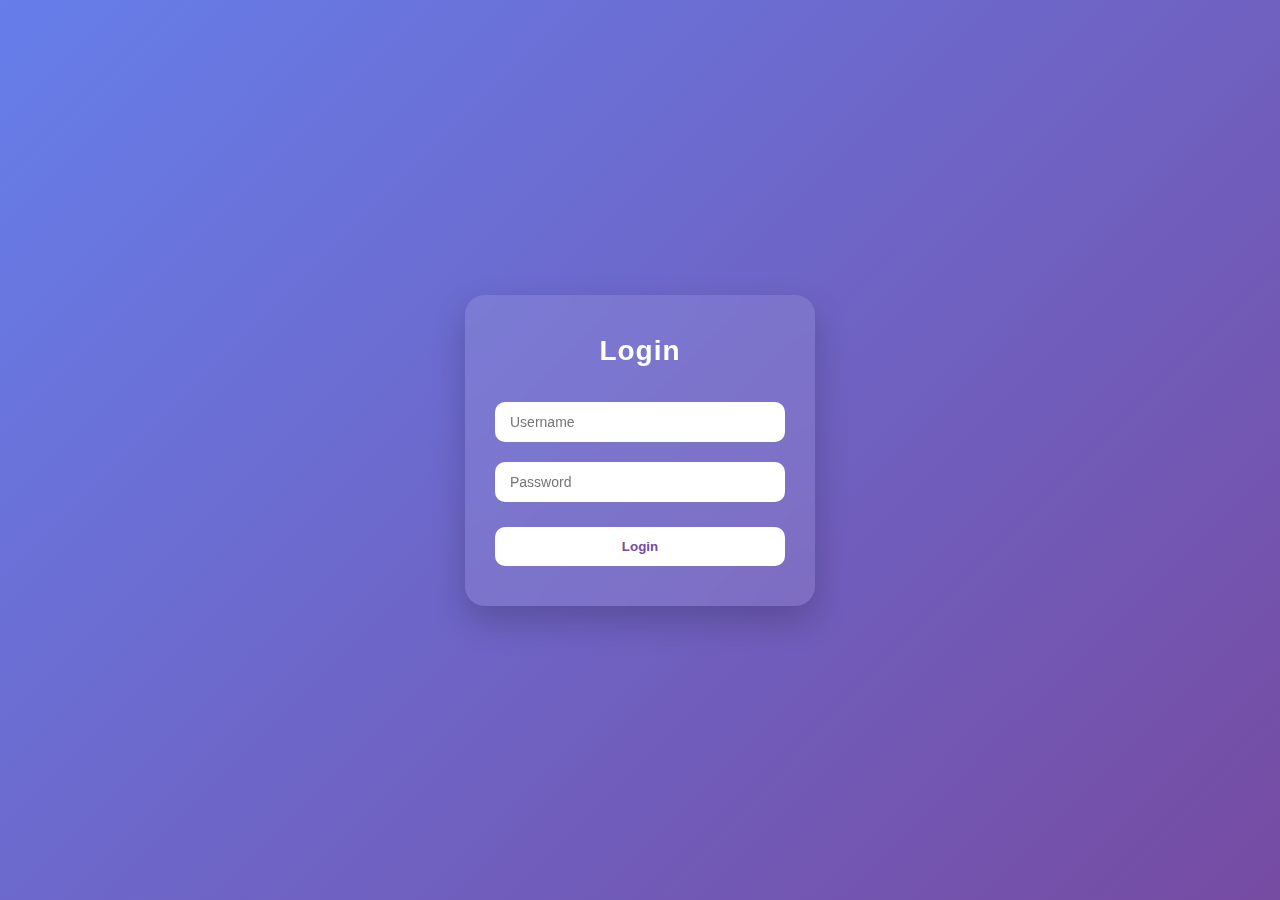
<file: fetch/index.html>
<!DOCTYPE html>
<html lang="en">
<head>
  <meta charset="UTF-8">
  <title>Login</title>
  <link rel="stylesheet" href="./css/style.css">
</head>
<body>

  <div class="container">
    <h2>Login</h2>

    <input type="text" id="username" placeholder="Username">
    <input type="password" id="password" placeholder="Password">

    <button onclick="login()">Login</button>

    <pre id="output"></pre>
  </div>
  <script src="./js/fetch.js"></script>
</body>
</html>
</file>
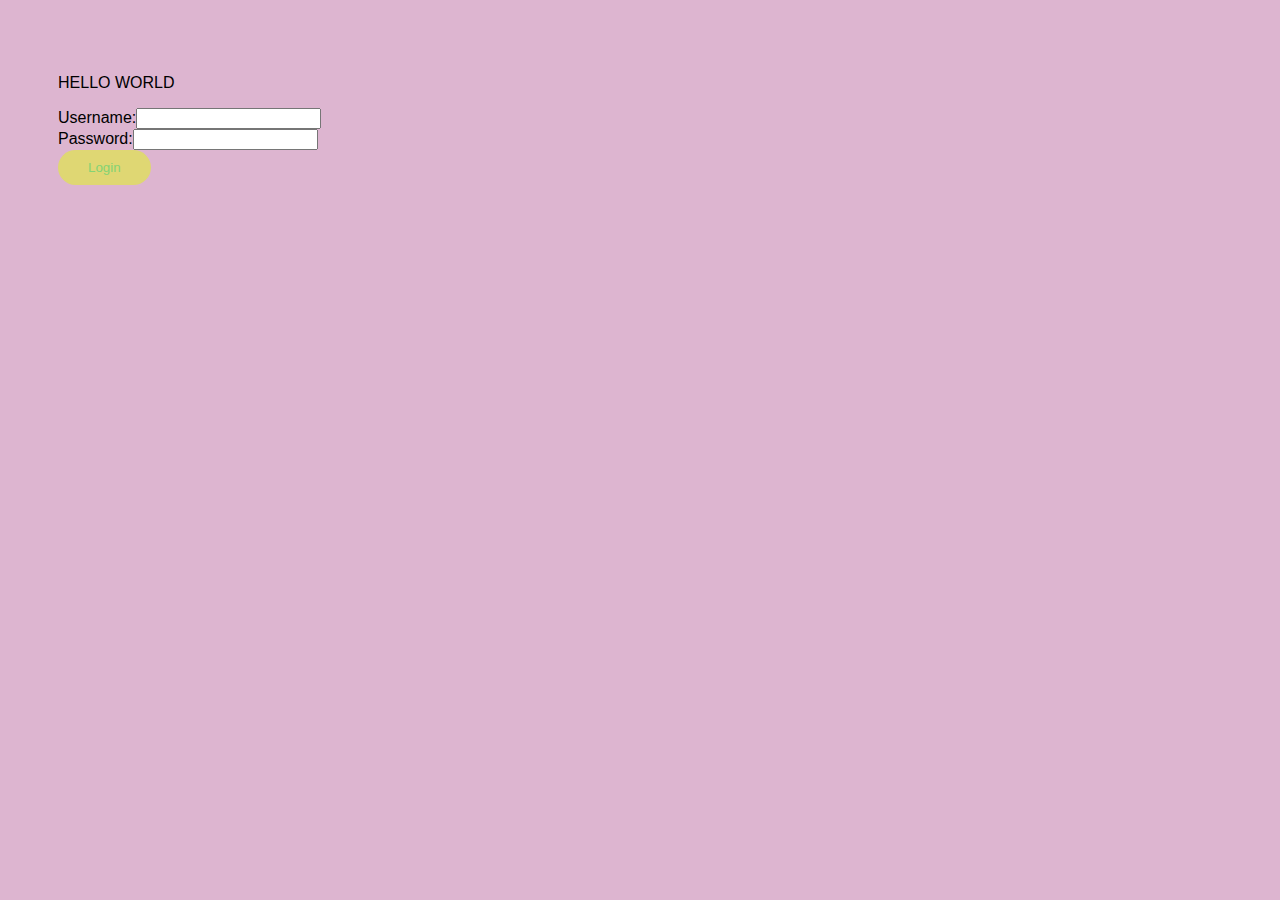
<file: first-activity/index.html>
<!DOCTYPE html>
<html lang="en">
<head>
    <meta charset="UTF-8">
    <meta name="viewport" content="width=device-width, initial-scale=1.0">
    <title>Document</title>

    <style>
        body {
            background: rgb(221, 181, 208);
            font-family: Arial;
            padding: 50px;

        }

        button {
            padding: 10px 30px;
            background: #dfd773;
            color: rgb(132, 211, 116);
            border: none;
            border-radius: 200px; /* <-- pill shape */
            cursor: pointer;

        }

        button:hover {
            background: #d87171;
        }
    </style>
</head>
<body>
    <p>HELLO WORLD</p>
    Username:<input type="text"name="username"><br>
    Password:<input type="text"name="password"><br>

    <button type="submit">Login</button>
</body>
</html>
</file>
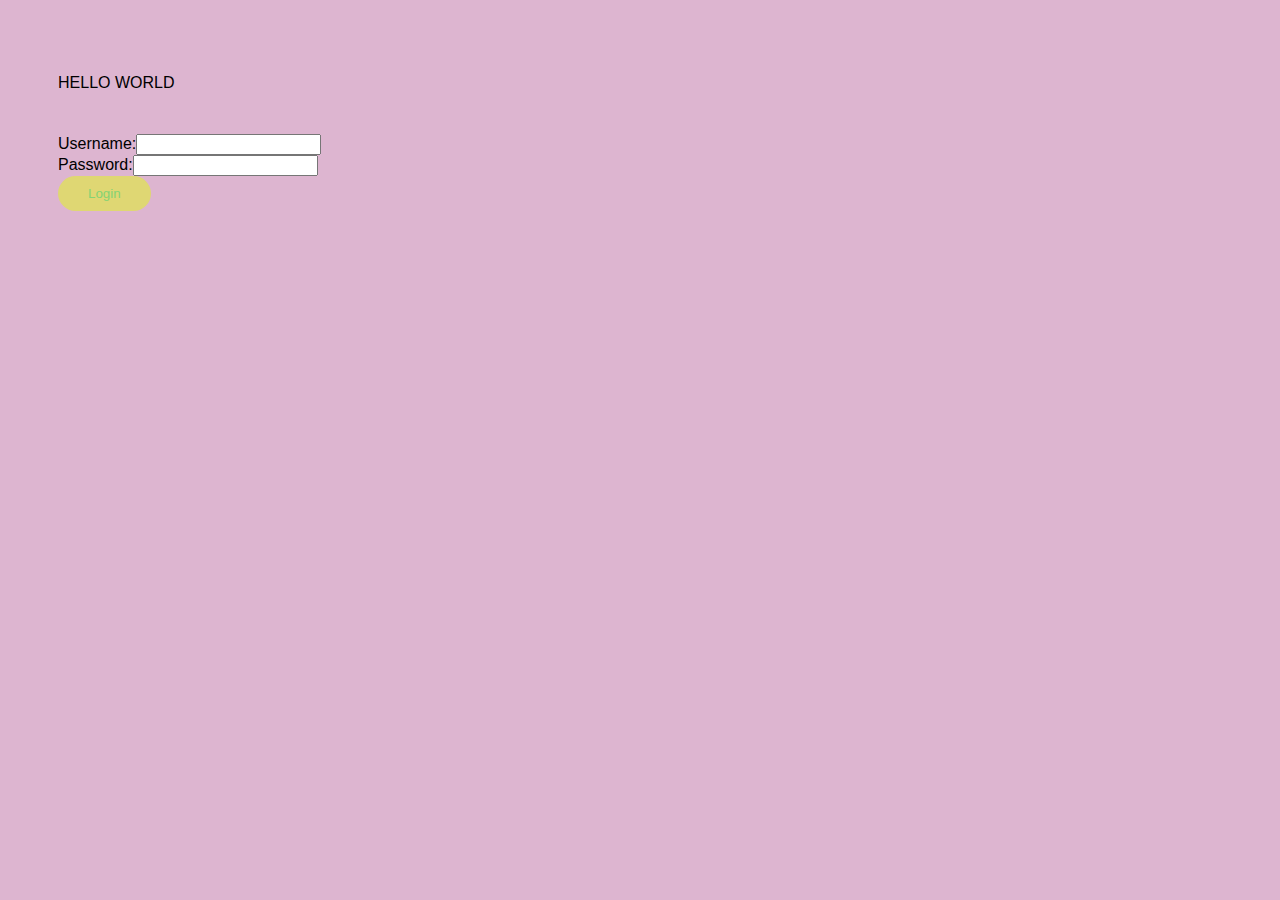
<file: first-js/index.html>
<!DOCTYPE html>
<html lang="en">
<head>
    <meta charset="UTF-8">
    <meta name="viewport" content="width=device-width, initial-scale=1.0">
    <title>Document</title>
    <link rel="stylesheet" href="./css/style.css">
    <script src="./js/login.js"></script>
</head>

<body>
    <p>HELLO WORLD</p>
    <p class="error" id="error"></p>
    Username:<input type="text"id="username"><br>
    Password:<input type="password"id="password"><br>
    
    <button type="button" onclick="login()">Login</button>
</div>

</body>
</html>
</file>
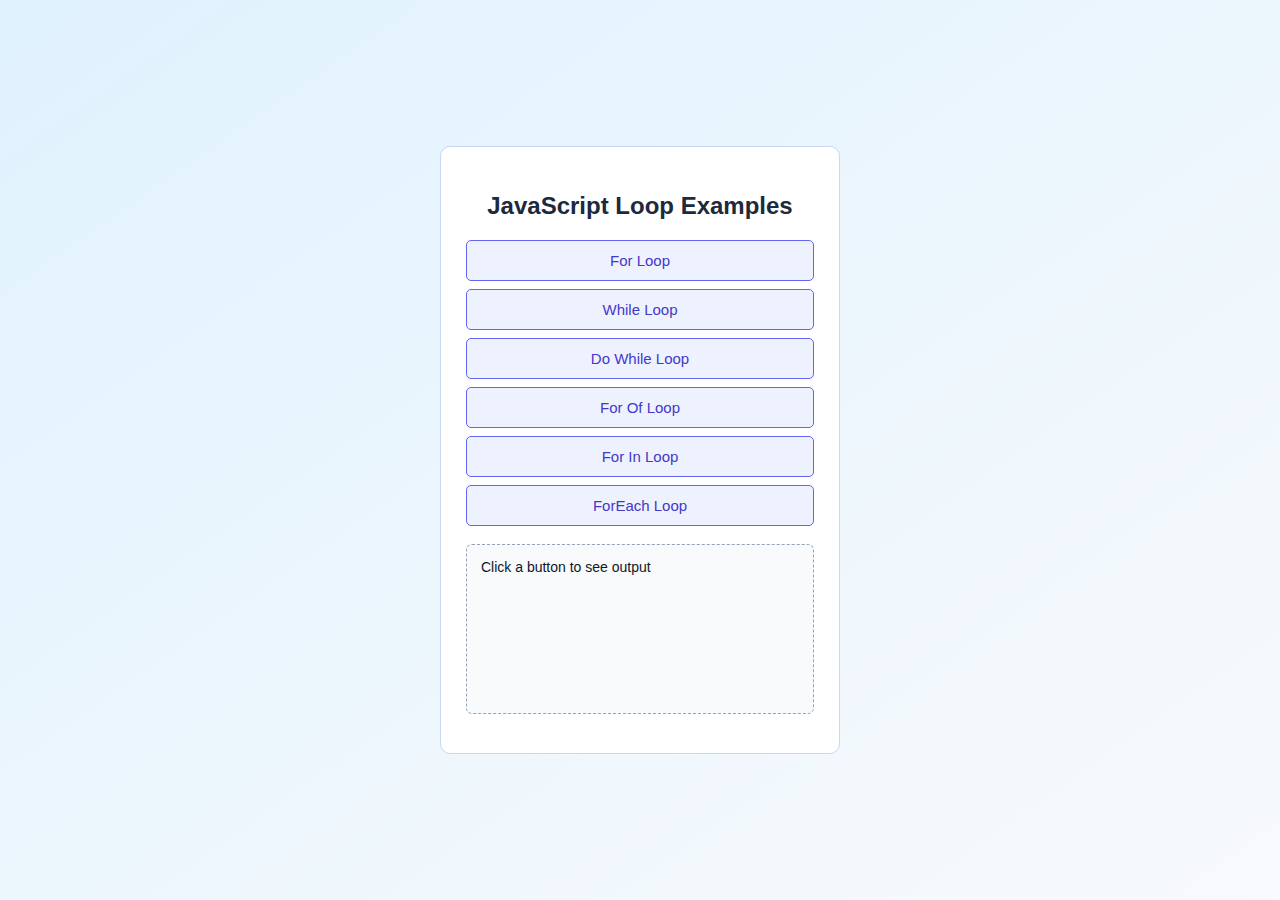
<file: loops/index.html>
<!DOCTYPE html>
<html lang="en">
<head>
  <meta charset="UTF-8">
  <title>JavaScript Loop Demo</title>
  <link rel="stylesheet" href="./css/style.css">
</head>
<body>

  <div class="container">
    <h2>JavaScript Loop Examples</h2>

    <div class="buttons">
      <button onclick="forLoop()">For Loop</button>
      <button onclick="whileLoop()">While Loop</button>
      <button onclick="doWhileLoop()">Do While Loop</button>
      <button onclick="forOfLoop()">For Of Loop</button>
      <button onclick="forInLoop()">For In Loop</button>
      <button onclick="forEachLoop()">ForEach Loop</button>
    </div>

    <!-- IMPORTANT: this ID MUST be "output" -->
    <pre id="output">Click a button to see output</pre>
  </div>

  <!-- IMPORTANT: script goes at the BOTTOM -->
  <script src="./js/script.js"></script>
</body>
</html>
</file>
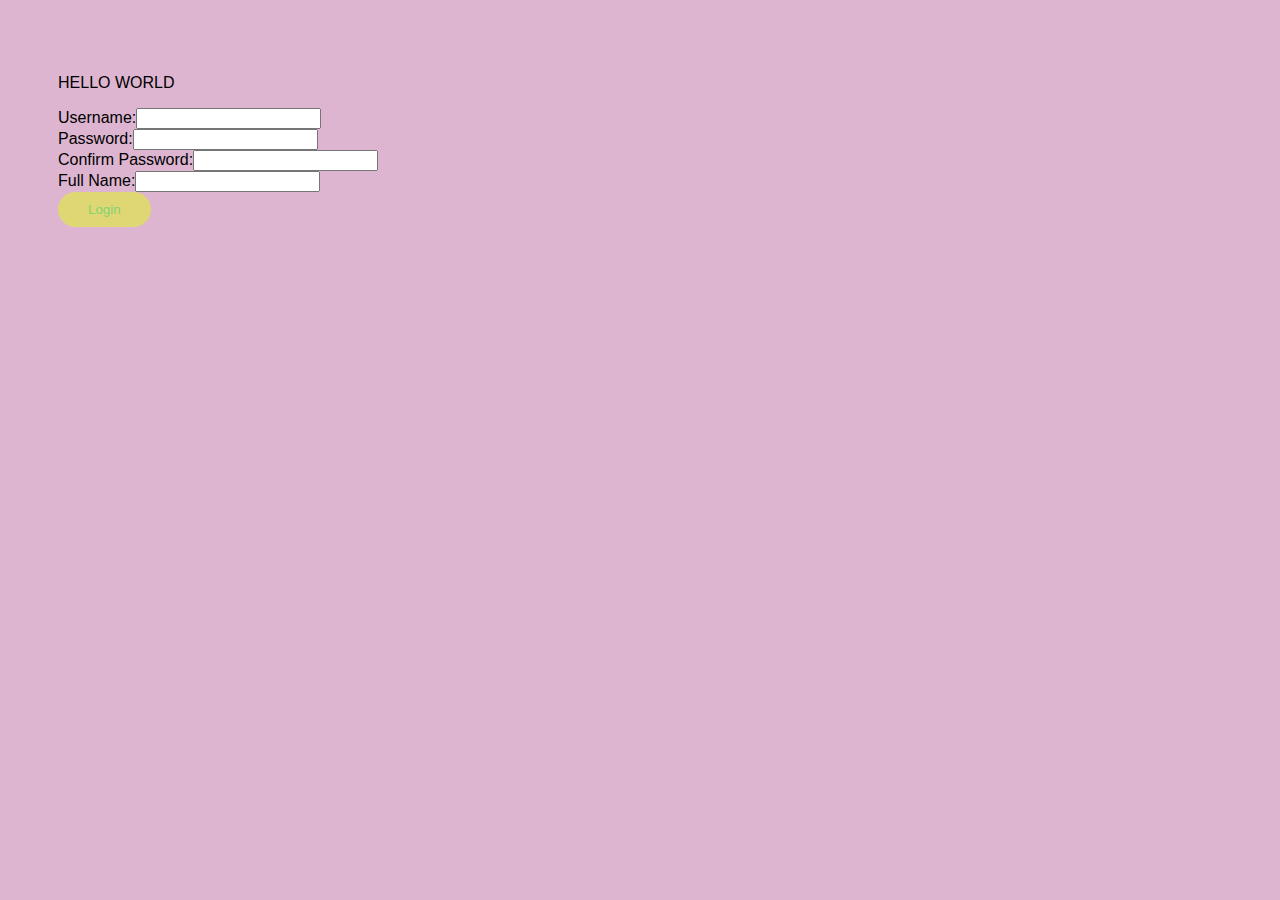
<file: Dela Cruz-Emi-Activities/fist-js/index.html>
<!DOCTYPE html>
<html lang="en">
<head>
    <meta charset="UTF-8">
    <meta name="viewport" content="width=device-width, initial-scale=1.0">
    <title>Document</title>
    <link rel="stylesheet" href="./css/style.css">
    <script src="./js/login.js"></script>
</head>

<body>
    <p>HELLO WORLD</p>
    Username:<input type="text"id="username"><br>
    Password:<input type="password"id="password"><br>
    Confirm Password:<input type="password"id="confirm password"><br>
    Full Name:<input type="text"id="full name"><br>

    <button type="button" onclick="login()">Login</button>
</div>

</body>
</html>
</file>
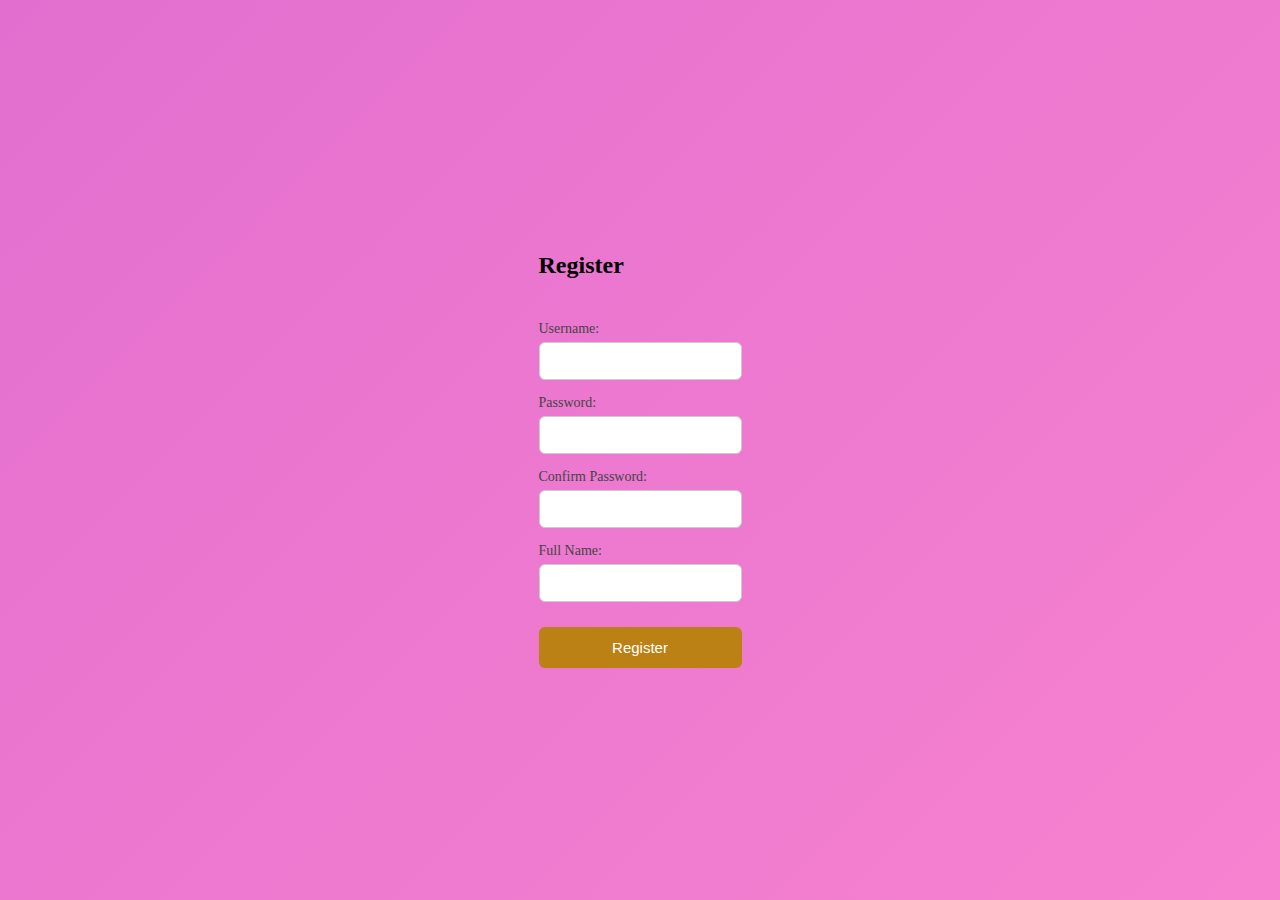
<file: first-js/register.html>
<!DOCTYPE html>
<html lang="en">
<head>
<meta charset="UTF-8">
<title>Register</title>
<link rel="stylesheet" href="./css/stylereg.css">
<script src="./js/register.js"></script>
</head>

<body>

<div class="login-container">
    <h2>Register</h2>
    <form method="POST" action="">
        <div class="form-group">
            <p class="error" id="error"></p>
            <label>Username: </label>
            <input type="text" id="username">
        </div>

        <div class="form-group">
            <label>Password: </label>
            <input type="password" id="password">
        </div>

        <div class="form-group">
            <label>Confirm Password: </label>
            <input type="password" id="confirmPassword">
        </div>

        <div class="form-group">
            <label>Full Name: </label>
            <input type="fullname" id="fullname">
        </div>

        <button class="register-btn" type="button" onclick="register()">Register</button>

    </form>
</div>

</body>
</html>
</file>
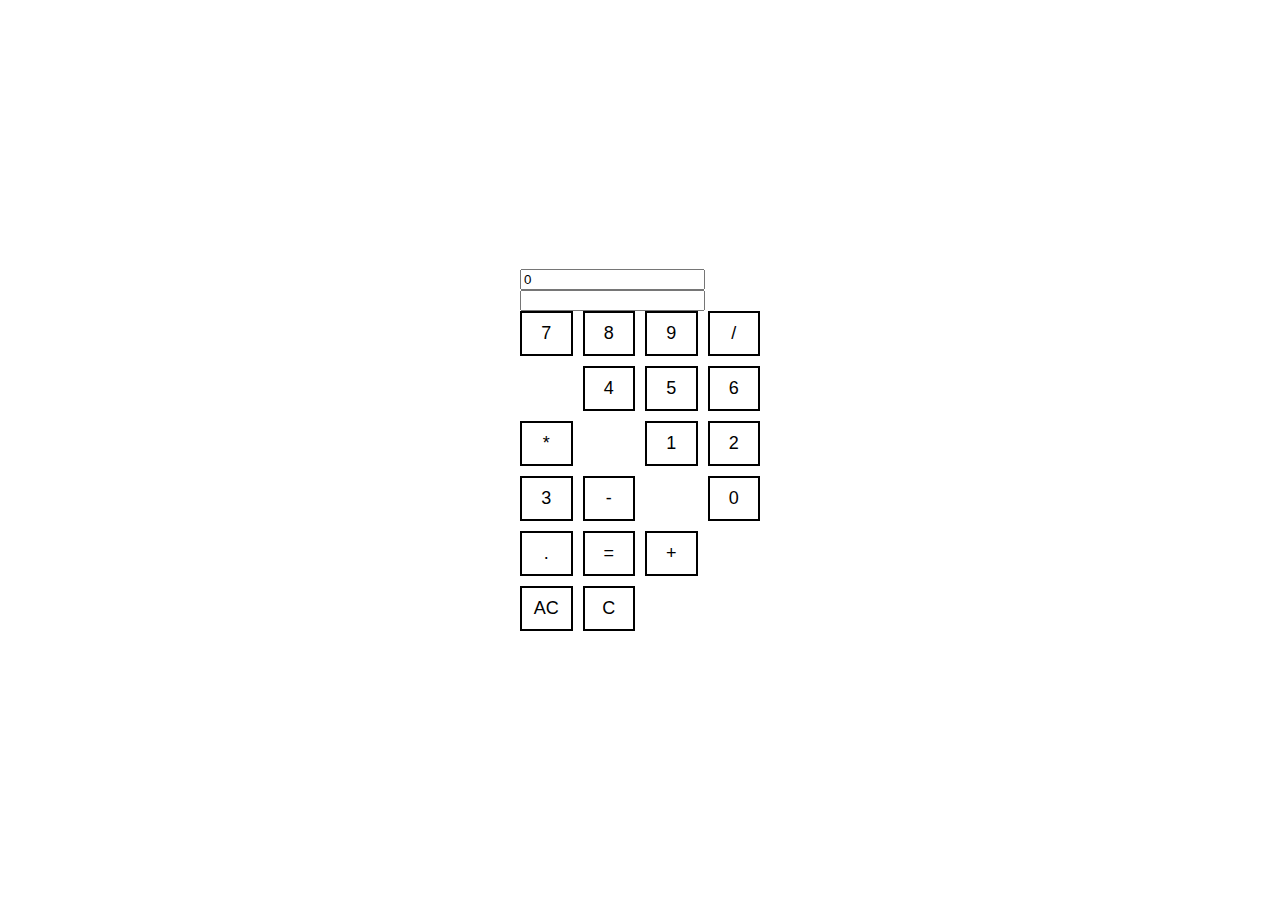
<file: functions/calculator.html>
<!DOCTYPE html>
<html lang="en">
<head>
    <meta charset="UTF-8">
    <title>Violet Calculator</title>
    <link rel="stylesheet" href="./css/calcu.css">

</head>

<body>

<div class="calculator">

    <div class="display">
        <input type="text" id="valueBox" value="0" readonly>
        <input type="text" id="operatorBox" value="" readonly>
    </div>

    <div class="buttons">
        <button class="btn" onclick="appendNumber('7')">7</button>
        <button class="btn" onclick="appendNumber('8')">8</button>
        <button class="btn" onclick="appendNumber('9')">9</button>
        <button class="btn" onclick="setOperator('/')">/</button><br>

        <button class="btn" onclick="appendNumber('4')">4</button>
        <button class="btn" onclick="appendNumber('5')">5</button>
        <button class="btn" onclick="appendNumber('6')">6</button>
        <button class="btn" onclick="setOperator('*')">*</button><br>

        <button class="btn" onclick="appendNumber('1')">1</button>
        <button class="btn" onclick="appendNumber('2')">2</button>
        <button class="btn" onclick="appendNumber('3')">3</button>
        <button class="btn" onclick="setOperator('-')">-</button><br>

        <button class="btn" onclick="appendNumber('0')">0</button>
        <button class="btn" onclick="appendNumber('.')">.</button>
        <button class="btn" onclick="calculate()">=</button>
        <button class="btn" onclick="setOperator('+')">+</button><br>

        <button class="button" onclick="clearAll()">AC</button>
        <button class="button" onclick="backspace()">C</button>
    </div>

</div>
<script src="./js/calcu.js"></script>

</body>
</html>
</file>
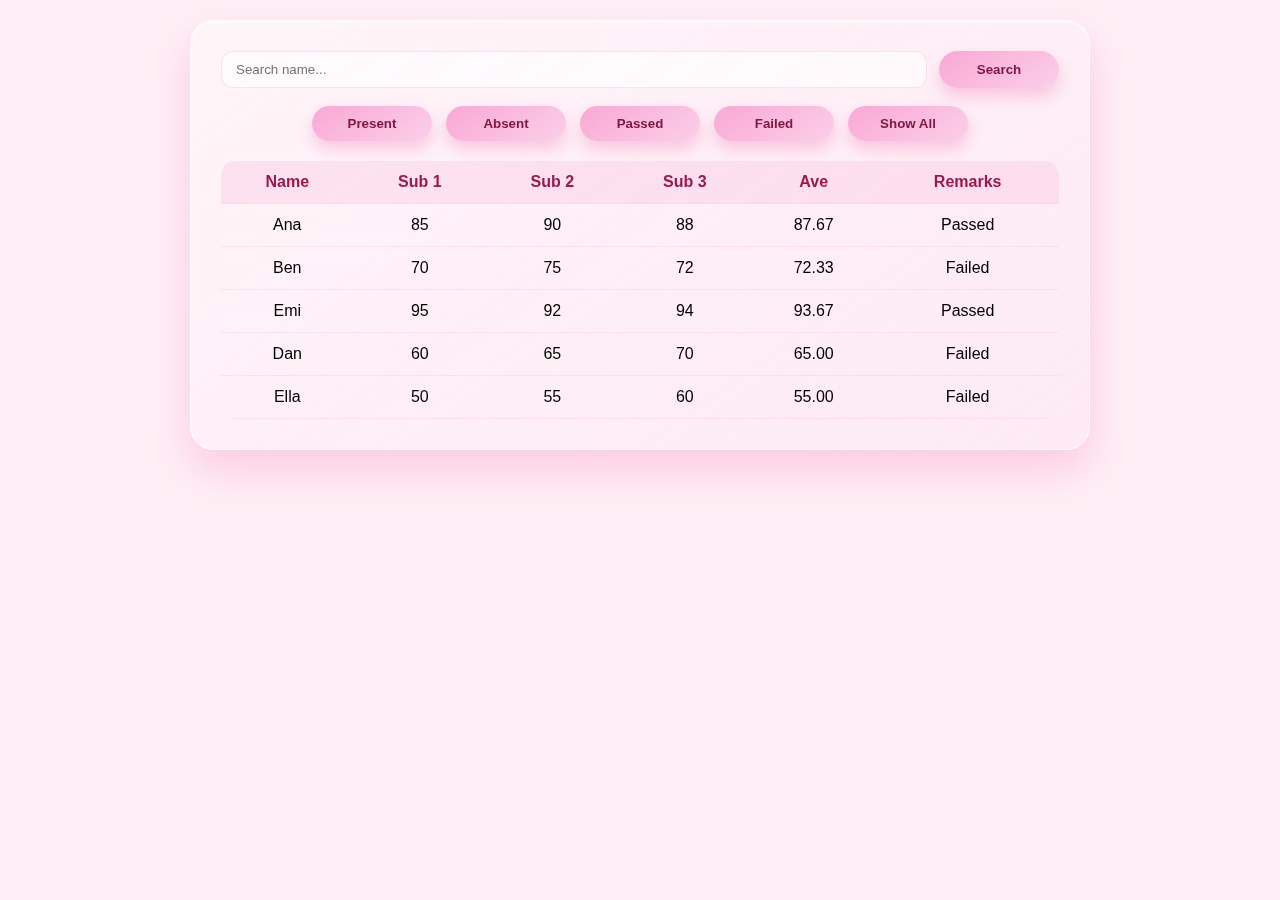
<file: loops/student_info.html>
<!DOCTYPE html>
<html lang="en">
<head>
  <meta charset="UTF-8">
  <title>Student Record</title>
  <link rel="stylesheet" href="./css/stu.css">
</head>
<body>

  <div class="container">
    <div class="top-bar">
      <input type="text" id="searchInput" placeholder="Search name...">
      <button onclick="searchStudent()">Search</button>
    </div>

    <div class="filters">
      <button onclick="filterStudents('present')">Present</button>
      <button onclick="filterStudents('absent')">Absent</button>
      <button onclick="filterStudents('passed')">Passed</button>
      <button onclick="filterStudents('failed')">Failed</button>
      <button onclick="showAllStudents()">Show All</button>
    </div>

    <table>
      <thead>
        <tr>
          <th>Name</th>
          <th>Sub 1</th>
          <th>Sub 2</th>
          <th>Sub 3</th>
          <th>Ave</th>
          <th>Remarks</th>
        </tr>
      </thead>
      <tbody id="tableBody">
        <!-- data here -->
      </tbody>
    </table>
  </div>

  <script src="./js/stu.js"></script>
</body>
</html>
</file>
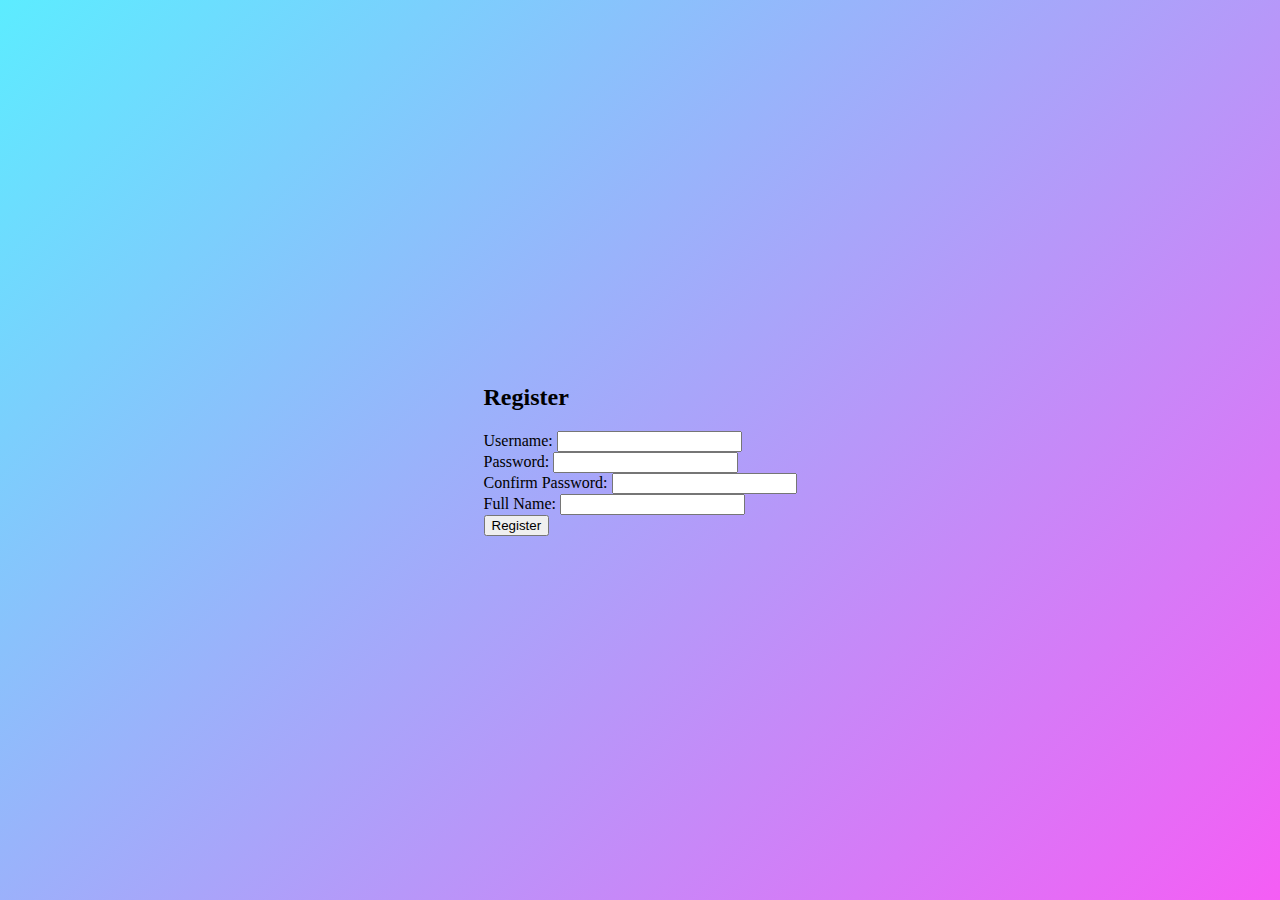
<file: Dela Cruz-Emi-Activities/fist-js/register.html>
<!DOCTYPE html>
<html lang="en">
<head>
<meta charset="UTF-8">
<title>Register</title>
<link rel="stylesheet" href="./css/stylereg.css">
<script src="./js/register.js"></script>
</head>

<body>

<div class="login-container">
    <h2>Register</h2>
    <form method="POST" action="">
        <div class="form-group">
            <label>Username: </label>
            <input type="text" id="username">
        </div>

        <div class="form-group">
            <label>Password: </label>
            <input type="password" id="password">
        </div>

        <div class="form-group">
            <label>Confirm Password: </label>
            <input type="password" id="confirmPassword">
        </div>

        <div class="form-group">
            <label>Full Name: </label>
            <input type="fullname" id="fullname">
        </div>

        <button class="register-btn" type="button" onclick="register()">Register</button>

    </form>
</div>

</body>
</html>
</file>
<file: first-js/css/style.css>
body {
            background: rgb(221, 181, 208);
            font-family: Arial;
            padding: 50px;

        }

        button {
            padding: 10px 30px;
            background: #dfd773;
            color: rgb(132, 211, 116);
            border: none;
            border-radius: 200px; /* <-- pill shape */
            cursor: pointer;

        }

        button:hover {
            background: #d87171;
        }

        .error {
            color:#f191e1;
            padding: 5px;
            border: 2px rgba(138, 9, 73, 0.295);
            background-color:#ec53be;
            border-radius: 5px;
            visibility: hidden;
        }
</file>
<file: loops/css/style.css>
* {
  box-sizing: border-box;
  font-family: "Verdana", sans-serif;
}

body {
  min-height: 100vh;
  margin: 0;
  background: linear-gradient(to bottom right, #e0f2fe, #f8fafc);
  display: flex;
  justify-content: center;
  align-items: center;
}

.container {
  width: 400px;
  background: #ffffff;
  border-radius: 10px;
  padding: 25px;
  border: 1px solid #cbd5f5;
}

h2 {
  text-align: center;
  margin-bottom: 20px;
  color: #1e293b;
}

.buttons {
  display: flex;
  flex-direction: column;
  gap: 8px;
}

button {
  padding: 11px;
  border-radius: 5px;
  border: 1px solid #6366f1;
  background: #eef2ff;
  color: #4338ca;
  font-size: 15px;
  cursor: pointer;
  transition: all 0.2s ease;
}

button:hover {
  background: #6366f1;
  color: #ffffff;
}

#output {
  margin-top: 18px;
  background: #f8fafc;
  border: 1px dashed #94a3b8;
  border-radius: 6px;
  padding: 14px;
  height: 170px;
  overflow-y: auto;
  color: #0f172a;
  font-size: 14px;
  white-space: pre-wrap;
}
</file>
<file: Dela Cruz-Emi-Activities/fist-js/css/style.css>
body {
            background: rgb(221, 181, 208);
            font-family: Arial;
            padding: 50px;

        }

        button {
            padding: 10px 30px;
            background: #dfd773;
            color: rgb(132, 211, 116);
            border: none;
            border-radius: 200px; /* <-- pill shape */
            cursor: pointer;

        }

        button:hover {
            background: #d87171;
        }
</file>
<file: first-js/css/stylereg.css>
<!DOCTYPE html>
<html lang="en">
<head>
<meta charset="UTF-8">
<title>Login</title>
<style>
    * {
        box-sizing: border-box;
        font-family: "Poppins", Arial, sans-serif;
    }

    body {
        margin: 0;
        height: 100vh;
        background: linear-gradient(135deg, #e26fcf, #f782d0);
        display: flex;
        justify-content: center;
        align-items: center;
    }

    .register-container {
        background: #fff;
        padding: 30px 35px;
        width: 350px;
        border-radius: 12px;
        box-shadow: 0 10px 25px rgba(0,0,0,0.15);
    }

    .register-container h2 {
        text-align: center;
        margin-bottom: 20px;
        color: #333;
    }

    .form-group {
        display: flex;
        flex-direction: column;
        margin-bottom: 15px;
    }

    label {
        font-size: 14px;
        margin-bottom: 5px;
        color: #444;
    }

    input {
        padding: 10px;
        border-radius: 6px;
        border: 1px solid #ccc;
        font-size: 14px;
    }

    input:focus {
        outline: none;
        border-color: #0c9e8b;
    }

    .error {
        text-align: center;
        font-size: 13px;
        color: red;
        margin-bottom: 10px;
    }

    button {
        width: 100%;
        padding: 12px;
        border: none;
        border-radius: 6px;
        background: #bb8114;
        color: #fff;
        font-size: 15px;
        cursor: pointer;
        margin-top: 10px;
    }

    button:hover {
        background: #eb62d8;
    }
</style>
</head>
<body>

<div class="login-box">
    <h2>Login</h2>

    <div class="input-group">
        <label>Username</label>
        <input type="text" placeholder="Enter username">
    </div>

    <div class="input-group">
        <label>Password</label>
        <input type="password" placeholder="Enter password">
    </div>

    <button class="login-btn">Login</button>

    <div class="footer-text">
        Don’t have an account? <a href="#">Register</a>
    </div>
</div>

</body>
</html>
</file>
<file: functions/css/calcu.css>
* {
            box-sizing: border-box;
            font-family: Arial, sans-serif;
        }

        body {
            height: 100vh;
            margin: 0;
            display: flex;
            justify-content: center;
            align-items: center;
            background: transparent;
        }

        .calculator {
            width: 260px;
            padding: 10px;
        }

        #display {
            width: 100%;
            height: 45px;
            margin-bottom: 15px;
            text-align: right;
            font-size: 20px;
            padding: 5px 10px;
            border: 2px solid #000;
            background: transparent;
        }

        .buttons {
            display: grid;
            grid-template-columns: repeat(4, 1fr);
            gap: 10px;
        }

        button {
            height: 45px;
            font-size: 18px;
            border: 2px solid #000;
            background: transparent;
            cursor: pointer;
        }

        button:active {
            background: rgba(0, 0, 0, 0.1);
        }

        .wide {
            grid-column: span 2;
        }
</file>
<file: loops/css/stu.css>
* {
  box-sizing: border-box;
  font-family: 'Arial', sans-serif;
  transition: all 0.2s ease;
}

body {
  background: #ffeef5; /* very light pink */
  padding: 20px;
  margin: 0;
}

/* 🌸 Updated Fancy Glassmorphic Container */
.container {
  max-width: 900px;
  margin: 0 auto;
  padding: 30px;
  border-radius: 24px; /* more rounded for cute effect */
  background: linear-gradient(145deg, rgba(255, 255, 255, 0.4), rgba(252, 231, 243, 0.6));
  backdrop-filter: blur(14px); /* glass effect */
  -webkit-backdrop-filter: blur(14px);
  border: 1px solid rgba(255, 255, 255, 0.7);
  
  /* layered shadows for floating look */
  box-shadow:
    0 20px 40px rgba(236, 72, 153, 0.2),
    inset 0 2px 0 rgba(255, 255, 255, 0.5);
  
  display: flex;
  flex-direction: column;
  align-items: center;
  transition: all 0.3s ease;
}

/* hover lift for extra cuteness */
.container:hover {
  transform: translateY(-2px);
  box-shadow:
    0 25px 50px rgba(236, 72, 153, 0.25),
    inset 0 2px 0 rgba(255, 255, 255, 0.6);
}

/* 🌸 Top bar (search input) */
.top-bar {
  display: flex;
  flex-wrap: wrap;
  gap: 12px;
  width: 100%;
  justify-content: center;
  margin-bottom: 18px;
}

.top-bar input {
  flex: 1 1 300px; /* grows but has min width */
  padding: 10px 14px;
  border-radius: 12px;
  border: 1px solid rgba(251, 207, 232, 0.6);
  background: rgba(255, 255, 255, 0.6);
  outline: none;
  color: #831843;
  font-weight: 500;
  min-width: 200px;
}

.top-bar input:focus {
  border-color: #f472b6;
  box-shadow: 0 0 8px rgba(244, 114, 182, 0.5);
}

/* 🌸 Filter Buttons */
.filters {
  display: flex;
  gap: 14px;
  flex-wrap: wrap;
  justify-content: center;
  width: 100%;
  margin-bottom: 20px;
}

button {
  padding: 10px 20px;
  min-width: 120px;
  border: none;
  border-radius: 999px; /* pill */
  background: linear-gradient(145deg, #f9a8d4, #fbcfe8);
  color: #831843;
  font-weight: 600;
  cursor: pointer;
  box-shadow: 0 8px 15px rgba(236, 72, 153, 0.25);
  transition: all 0.3s ease;
  text-align: center;
}

button:hover {
  transform: translateY(-2px) scale(1.05);
  box-shadow: 0 12px 25px rgba(236, 72, 153, 0.35);
  background: linear-gradient(145deg, #fbcfe8, #f9a8d4);
}

button:active {
  transform: translateY(0px) scale(0.98);
  box-shadow: 0 5px 10px rgba(236, 72, 153, 0.2);
}

/* 🌸 Table Container (scrollable) */
.table-container {
  width: 100%;
  overflow-x: auto;
  border-radius: 16px;
}

table {
  width: 100%;
  border-collapse: collapse;
  border-radius: 14px;
  overflow: hidden;
  min-width: 600px;
}

th, td {
  padding: 12px 10px;
  text-align: center;
  border-bottom: 1px solid rgba(251, 207, 232, 0.5);
}

th {
  background: rgba(251, 207, 232, 0.5);
  color: #9d174d;
  font-weight: 600;
}

tr:hover {
  background: rgba(251, 207, 232, 0.2);
}

/* 🌸 Status Colors */
.pass {
  color: #15803d;
  font-weight: bold;
}

.fail {
  color: #be123c;
  font-weight: bold;
}

/* 🌸 Responsive alignment */
@media (max-width: 768px) {
  .top-bar, .filters {
    flex-direction: column;
    align-items: stretch;
  }

  button {
    width: 100%;
  }
}
</file>
<file: Dela Cruz-Emi-Activities/fist-js/css/stylereg.css>
<!DOCTYPE html>
<html lang="en">
<head>
<meta charset="UTF-8">
<title>Login</title>
<style>
* {
    box-sizing: border-box;
    font-family: "Poppins", Tahoma, sans-serif;
}

body {
    margin: 0;
    height: 100vh;
    background: linear-gradient(135deg, #5cecff, #f55df5);
    display: flex;
    justify-content: center;
    align-items: center;
}

.login-box {
    background: #ffffff;
    width: 360px;
    padding: 30px 35px;
    border-radius: 14px;
    box-shadow: 0 10px 30px rgba(0,0,0,0.2);
}

.login-box h2 {
    text-align: center;
    margin-bottom: 25px;
    color: #333;
}

.input-group {
    margin-bottom: 16px;
}

.input-group label {
    display: block;
    font-size: 14px;
    color: #555;
    margin-bottom: 6px;
}

.input-group input {
    width: 100%;
    padding: 10px 12px;
    font-size: 14px;
    border-radius: 6px;
    border: 1px solid #ccc;
}

.input-group input:focus {
    outline: none;
    border-color: #2575fc;
}

.login-btn {
    width: 100%;
    padding: 11px;
    margin-top: 10px;
    border: none;
    border-radius: 6px;
    background: #f779f7;
    color: #fff;
    font-size: 15px;
    cursor: pointer;
}

.login-btn:hover {
    background: #fc7cf5;
}

.footer-text {
    text-align: center;
    margin-top: 15px;
    font-size: 13px;
    color: #666;
}

.footer-text a {
    color: #2575fc;
    text-decoration: none;
}
</style>
</head>
<body>

<div class="login-box">
    <h2>Login</h2>

    <div class="input-group">
        <label>Username</label>
        <input type="text" placeholder="Enter username">
    </div>

    <div class="input-group">
        <label>Password</label>
        <input type="password" placeholder="Enter password">
    </div>

    <button class="login-btn">Login</button>

    <div class="footer-text">
        Don’t have an account? <a href="#">Register</a>
    </div>
</div>

</body>
</html>
</file>
<file: fetch/css/style.css>
/* Reset */
* {
  margin: 0;
  padding: 0;
  box-sizing: border-box;
  font-family: 'Poppins', sans-serif;
}

/* Background */
body {
  height: 100vh;
  display: flex;
  justify-content: center;
  align-items: center;
  background: linear-gradient(135deg, #667eea, #764ba2);
}

/* Login Container */
.container {
  width: 350px;
  padding: 40px 30px;
  border-radius: 20px;
  background: rgba(255, 255, 255, 0.1);
  backdrop-filter: blur(15px);
  box-shadow: 0 15px 35px rgba(0, 0, 0, 0.2);
  text-align: center;
}

/* Title */
.container h2 {
  margin-bottom: 25px;
  color: #fff;
  font-size: 28px;
  letter-spacing: 1px;
}

/* Input Fields */
.container input {
  width: 100%;
  padding: 12px 15px;
  margin: 10px 0;
  border: none;
  border-radius: 10px;
  outline: none;
  font-size: 14px;
}

/* Input Focus */
.container input:focus {
  box-shadow: 0 0 8px #fff;
}

/* Button */
.container button {
  width: 100%;
  padding: 12px;
  margin-top: 15px;
  border: none;
  border-radius: 10px;
  background: #ffffff;
  color: #764ba2;
  font-weight: bold;
  cursor: pointer;
  transition: 0.3s ease;
}

/* Button Hover */
.container button:hover {
  background: #f1f1f1;
  transform: translateY(-2px);
}

/* Optional small text */
.container p {
  margin-top: 15px;
  font-size: 13px;
  color: #eee;
}
</file>
